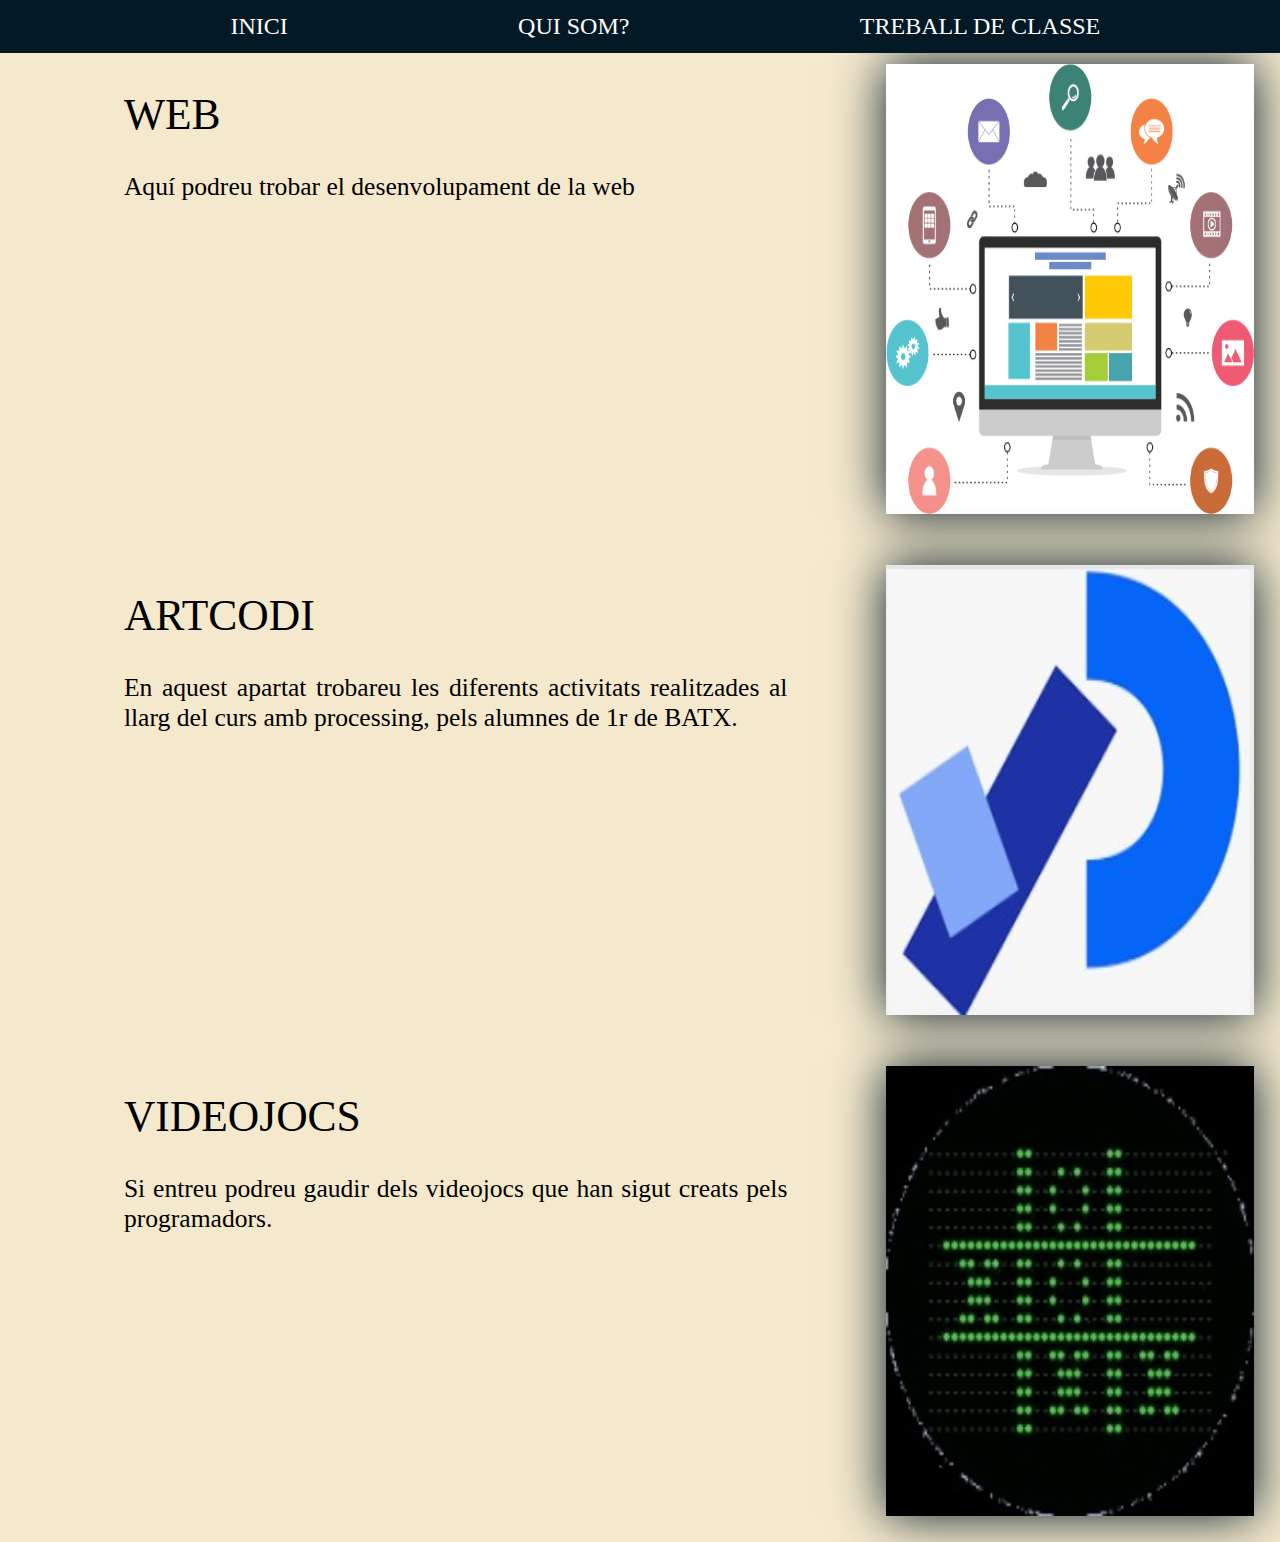
<file: treball.html>
<!DOCTYPE html>
<html lang="en">
<head>
    <meta charset="UTF-8">
    <meta http-equiv="X-UA-Compatible" content="IE=edge">
    <meta name="viewport" content="width=device-width, initial-scale=1.0">
    <link rel="stylesheet" href="style/style.css">
    <script src="java.js"></script>
    <title>🏗️TREBALL🏗️</title>
</head>
<body>
<!--------------------------------------------------------------------------------------------------------------------------------------->
<!--------------------------------------------------------------------------------------------------------------------------------------->
<ul class="nav">

    <li><a href="index.html">INICI</a></li>
  
    <li><a href="qui_som">QUI SOM?</a></li>
  
    <li><a href="treball.html">TREBALL DE CLASSE</a>
      <ul>
      <li><a href="web.html">WEB</a></li>
      <li><a href="arcodi.html">ARTCODI</a></li>
      <li><a href="videojocs.html">VIDEOJOCS</a></li>
      </ul>
    </li>
  
  </ul>
<!--------------------------------------------------------------------------------------------------------------------------------------->
<!--------------------------------------------------------------------------------------------------------------------------------------->
<div class="TREBALL-0">

    <div class="WEB-0">
        <div class="WEB-TEXT">
            <div class="WEB-CAP">
                <p>WEB</p>
            </div>

            <p>Aquí podreu trobar el desenvolupament de la web</p>
        </div>

        <div class="WEB-IMATGE">
            <a href="web.html"><img id="WEB-I" src="treball.1.jpg"></a>
        </div>
    </div>

    <div class="ARTCODI-0">
        <div class="ARTCODI-TEXT">
            <div class="ARTCODI-CAP">
                <p>ARTCODI</p>
            </div>

            <p>En aquest apartat trobareu les diferents activitats realitzades al llarg del curs amb processing, pels alumnes de 1r de BATX.</p>
        </div>

        <div class="ARTCODI-IMATGE">
            <a href="arcodi.html"><img id="ARTCODI-I" src="treball.2.jpg"></a>
        </div>
    </div>

    <div class="VIDEOJOCS-0">
        <div class="VIDEOJOCS-TEXT">
            <div class="VIDEOJOCS-CAP">
                <p>VIDEOJOCS</p>
            </div>

            <p>Si entreu podreu gaudir dels videojocs que han sigut creats pels programadors.</p>
        </div>

        <div class="VIDEOJOCS-IMATGE">
            <a href="videojocs.html"><img id="VIDEOJOCS-I" src="treball.3.jpg"></a>
        </div>
    </div>

</div>
<!--------------------------------------------------------------------------------------------------------------------------------------->
<!--------------------------------------------------------------------------------------------------------------------------------------->
</body>
</html>
</file>
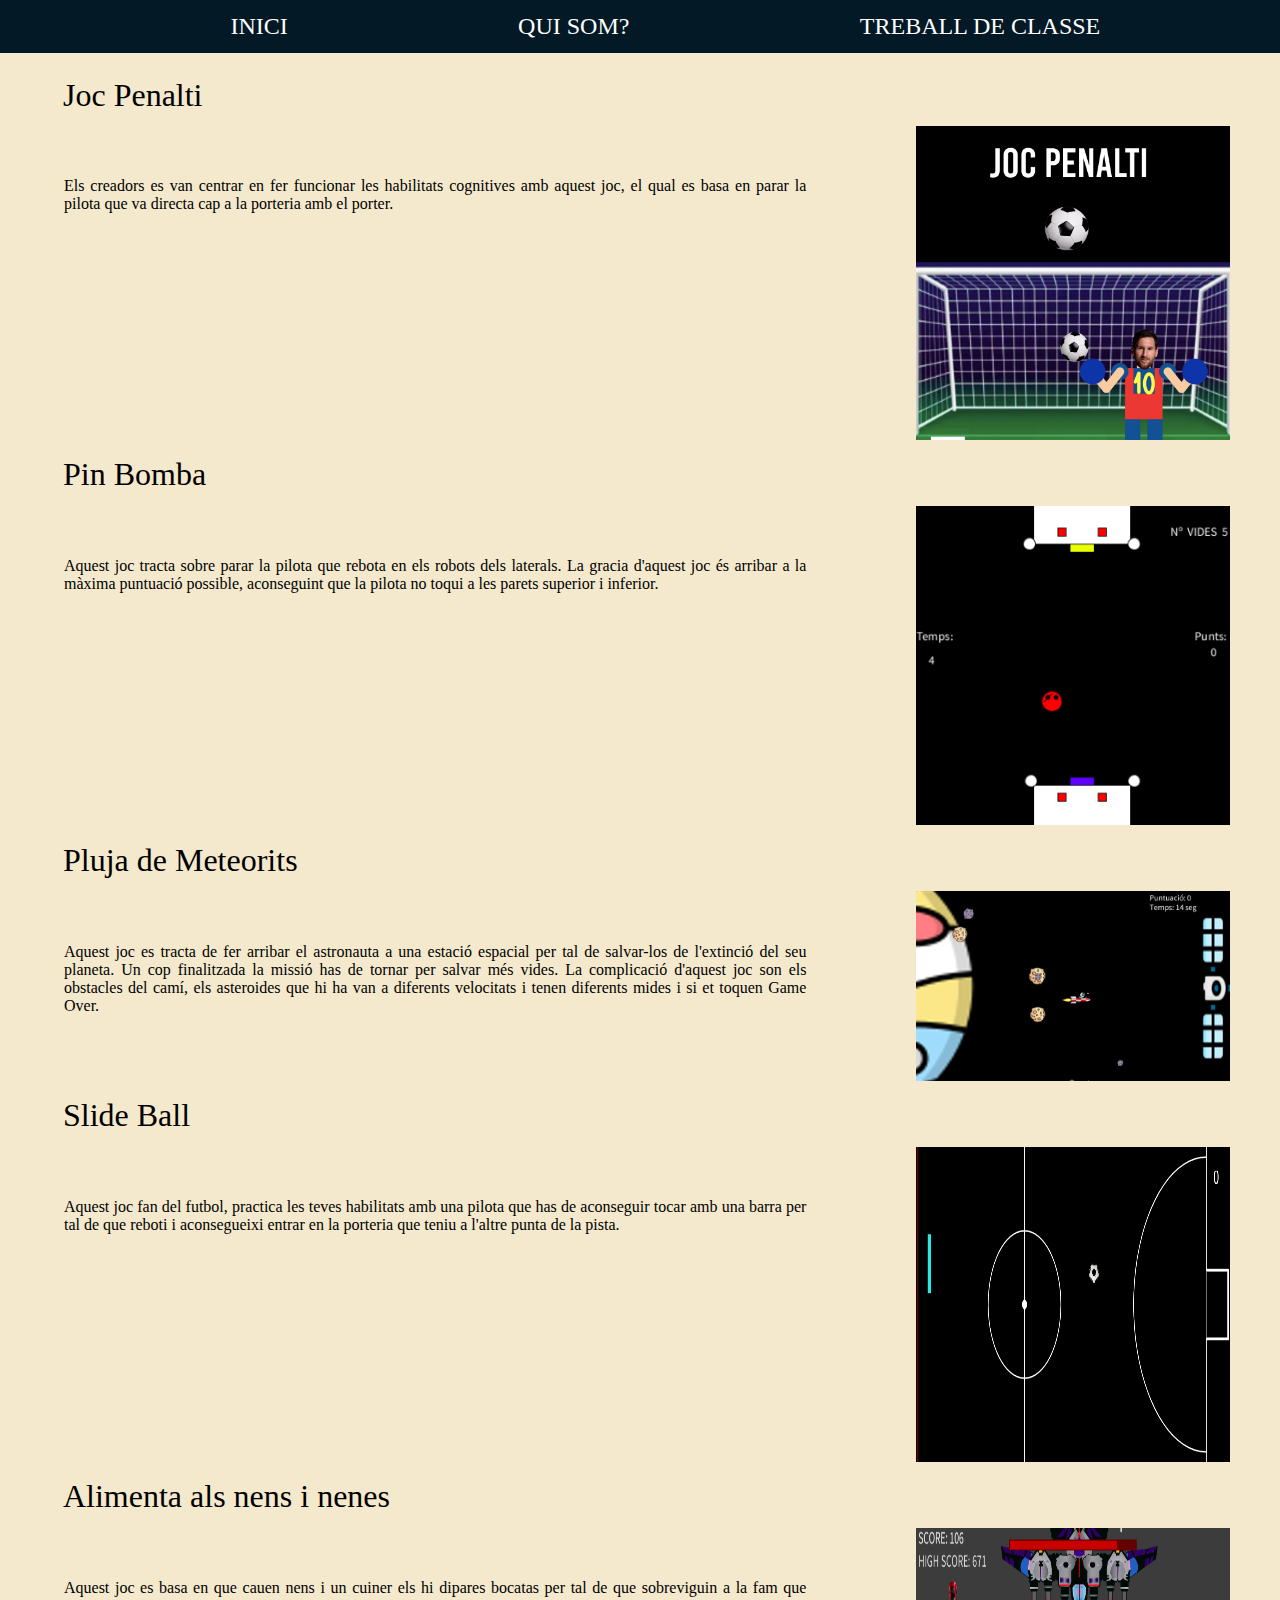
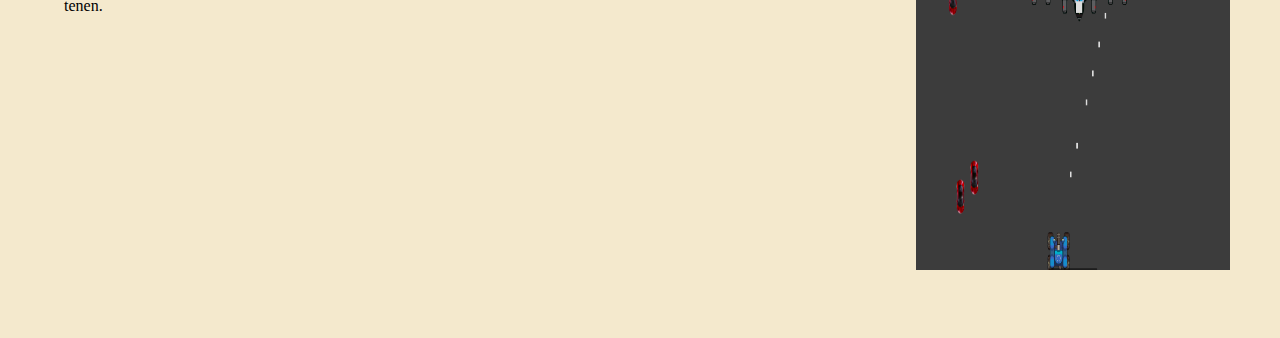
<file: videojocs.html>
<!DOCTYPE html>
<html lang="en">
<head>
    <meta charset="UTF-8">
    <meta http-equiv="X-UA-Compatible" content="IE=edge">
    <meta name="viewport" content="width=device-width, initial-scale=1.0">
    <link rel="stylesheet" href="style/style.css">
    <script src="java.js"></script>
    <title>👾VIDEOJOCS👾</title>
</head>
<body>
<!--------------------------------------------------------------------------------------------------------------------------------------->
<!--------------------------------------------------------------------------------------------------------------------------------------->
<ul class="nav">

    <li><a href="index.html">INICI</a></li>
  
    <li><a href="qui_som">QUI SOM?</a></li>
  
    <li><a href="treball.html">TREBALL DE CLASSE</a>
      <ul>
      <li><a href="web.html">WEB</a></li>
      <li><a href="arcodi.html">ARTCODI</a></li>
      <li><a href="videojocs.html">VIDEOJOCS</a></li>
      </ul>
    </li>
  
  </ul>
<!--------------------------------------------------------------------------------------------------------------------------------------->
<!--------------------------------------------------------------------------------------------------------------------------------------->
<section class="VIDEOJOCS">

  <div class="VIDEOJOC-CAP-1">
    <p>Joc Penalti</p>
  </div>
  <div class="VIDEOJOC-1">
    <p>Els creadors es van centrar en fer funcionar les habilitats cognitives amb aquest joc, el qual es basa en parar la pilota que va directa cap a la porteria amb el porter.</p>
  </div>
  <div class="IMATGE-VIDEOJOC-1">
  <a href="" target="_blank"><img id="JOC-1" src="Joc Penalti.png"></a>
  </div>

  <div class="VIDEOJOC-CAP-2">
    <p>Pin Bomba</p>
  </div>
  <div class="VIDEOJOC-2">
    <p>Aquest joc tracta sobre parar la pilota que rebota en els robots dels laterals. La gracia d'aquest joc és arribar a la màxima puntuació possible, aconseguint que la pilota no toqui a les parets superior i inferior.</p>
  </div>
  <div class="IMATGE-VIDEOJOC-2">
  <a href="" target="_blank"><img id="JOC-2" src="Pin Bomba.jpg"></a>
  </div>

  <div class="VIDEOJOC-CAP-3">
    <p>Pluja de Meteorits</p>
  </div>
  <div class="VIDEOJOC-3">
    <p>Aquest joc es tracta de fer arribar el astronauta a una estació espacial per tal de salvar-los de l'extinció del seu planeta. Un cop finalitzada la missió has de tornar per salvar més vides. La complicació d'aquest joc son els obstacles del camí, els asteroides que hi ha van a diferents velocitats i tenen diferents mides i si et toquen Game Over.</p>
  </div>
  <div class="IMATGE-VIDEOJOC-3">
  <a href="" target="_blank"><img id="JOC-3" src="Pluja de Meteorits.png"></a>
  </div>

  <div class="VIDEOJOC-CAP-4">
    <p>Slide Ball</p>
  </div>
  <div class="VIDEOJOC-4">
    <p>Aquest joc fan del futbol, practica les teves habilitats amb una pilota que has de aconseguir tocar amb una barra per tal de que reboti i aconsegueixi entrar en la porteria que teniu a l'altre punta de la pista.</p>
  </div>
  <div class="IMATGE-VIDEOJOC-4">
  <a href="" target="_blank"><img id="JOC-4" src="Slide Ball.png"></a>
  </div>

  <div class="VIDEOJOC-CAP-5">
    <p>Alimenta als nens i nenes</p>
  </div>
  <div class="VIDEOJOC-5">
    <p> Aquest joc es basa en que cauen nens i un cuiner els hi dipares bocatas per tal de que sobreviguin a la fam que tenen.</p>
  </div>
  <div class="IMATGE-VIDEOJOC-6">
  <a href="" target="_blank"><img id="JOC-5" src="Tank Simulator.png"></a>
  </div>

</section> 
<!--------------------------------------------------------------------------------------------------------------------------------------->
<!--------------------------------------------------------------------------------------------------------------------------------------->
</body>
</html>
</file>
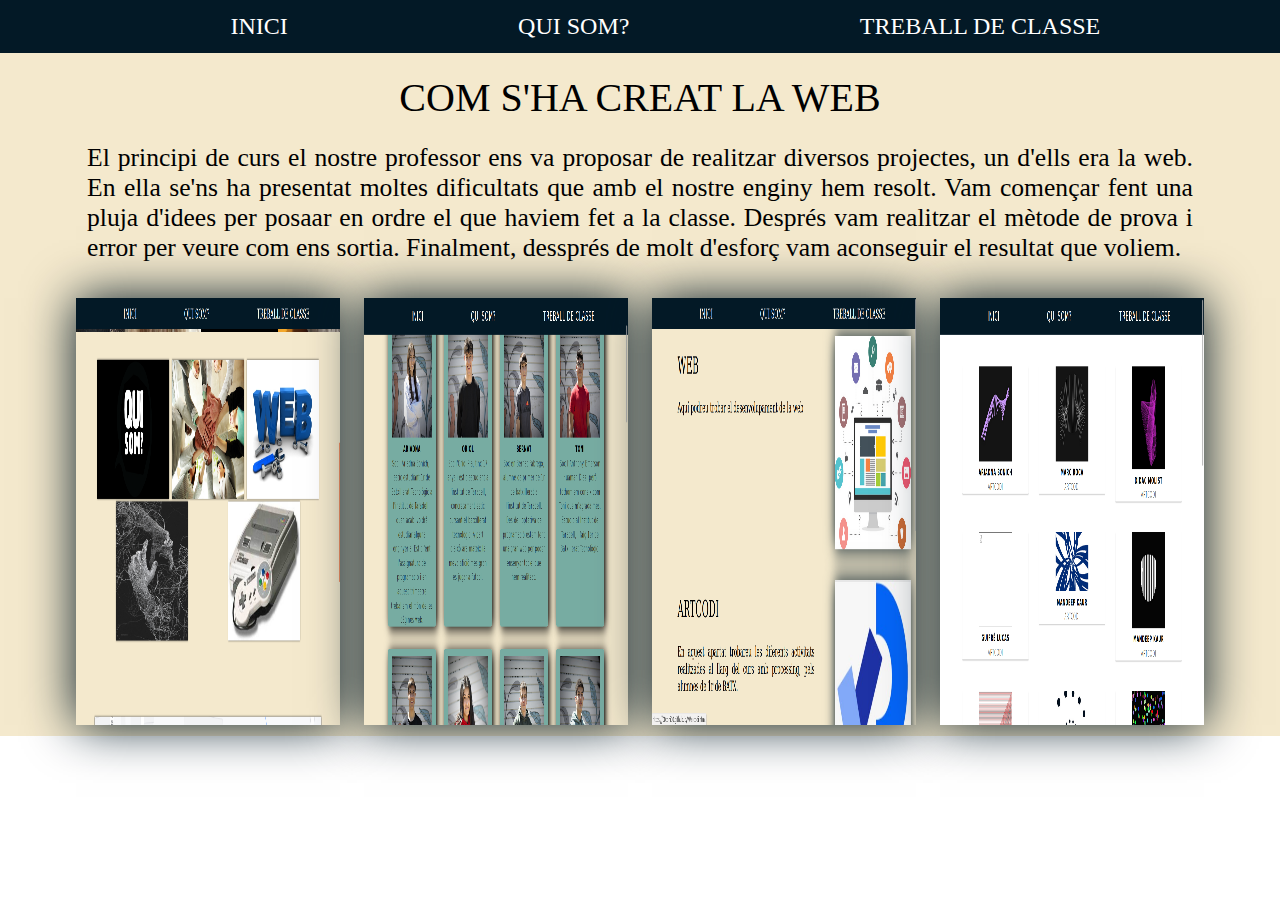
<file: web.html>
<!DOCTYPE html>
<html lang="en">
<head>
    <meta charset="UTF-8">
    <meta http-equiv="X-UA-Compatible" content="IE=edge">
    <meta name="viewport" content="width=device-width, initial-scale=1.0">
    <link rel="stylesheet" href="style/style.css">
    <script src="java.js"></script>
    <title>📲WEB📲</title>
</head>
<body>
<!--------------------------------------------------------------------------------------------------------------------------------------->
<!--------------------------------------------------------------------------------------------------------------------------------------->
<ul class="nav">

    <li><a href="index.html">INICI</a></li>
  
    <li><a href="qui_som">QUI SOM?</a></li>
  
    <li><a href="treball.html">TREBALL DE CLASSE</a>
      <ul>
      <li><a href="web.html">WEB</a></li>
      <li><a href="arcodi.html">ARTCODI</a></li>
      <li><a href="videojocs.html">VIDEOJOCS</a></li>
      </ul>
    </li>
  
  </ul>
<!--------------------------------------------------------------------------------------------------------------------------------------->
<!--------------------------------------------------------------------------------------------------------------------------------------->
<div class="WEB-P">
  
  <div class="WEB-WEB">
    <div class="WEB-WEB-CAP">
      <p>COM S'HA CREAT LA WEB</p>
    </div>
    
    <div class="WEB-WEB-TEXT">
      <p>El principi de curs el nostre professor ens va proposar de realitzar diversos projectes, un d'ells era la web. En ella se'ns ha presentat moltes dificultats que amb el nostre enginy hem resolt. Vam començar fent una pluja d'idees per posaar en ordre el que haviem fet a la classe. Després vam realitzar el mètode de prova i error per veure com ens sortia. Finalment, dessprés de molt d'esforç vam aconseguir el resultat que voliem. </p>
    </div>

  </div>

  <div class="WEB-IMAT">

    <div class="WEB-IMATGE-I">
      <img id="WEB-WEB-I" src="web.0.png">
    </div>
    <div class="WEB-IMATGE-II">
      <img id="WEB-WEB-II" src="web.1.png">
    </div>
    <div class="WEB-IMATGE-III">
      <img id="WEB-WEB-III" src="web.2.png">
    </div>
    <div class="WEB-IMATGE-IV">
      <img id="WEB-WEB-IV" src="web.3.png">
    </div>

  </div>

</div>

  

</div>
<!--------------------------------------------------------------------------------------------------------------------------------------->
<!--------------------------------------------------------------------------------------------------------------------------------------->
</body>
</html>
</file>
<file: style/style.css>
/*------------------------------------------------------------------------------------------------*/
/*------------------------------------------------------------------------------------------------*/
/*------------------------------------------------------------------------------------------------*/
*
{
  margin: 0;
  padding: 0;
  box-sizing: border-box;
}
main 
{
  margin-top: 4%;
}
/*------------------------------------------------------------------------------------------------*/
/*------------------------------------------------------------------------------------------------*/
/*------------------------------------------------------------------------------------------------*/



/*------------------------------------------------------------------------------------------------*/
/*------------------------------------------------------------------------------------------------*/
/*------------------------------------------------------------------------------------------------*/
.nav
{
  position: fixed;
  top: 0;
  left: 0;
  width: 100%;
  background-color: #031926;
  margin: 0;
  padding: 0;
  list-style: none;
  z-index: 9999;
  padding-top: 1%;
  padding-block-end: 1%;
}
ul, ol
{
  list-style: none;
}

.nav li a
{
  background-color: #031926;
  color: #fff;
  text-decoration: none;
  display: block;
  font-size: 150%;
}
.nav li a:hover
{
  background-color: #9DBEBB;
}

.nav > li
{
  float: left;
  padding-left: 18%;
}

.nav li ul
{
  display: none;
  position: absolute;
  min-width: 140px;
}

.nav li:hover > ul
{
  display: block;
}

.nav li ul li
{
  position: relative;
}

.nav li ul li ul
{
  right: -140px;
  top: 0px;
}
/*------------------------------------------------------------------------------------------------*/
/*------------------------------------------------------------------------------------------------*/
.sliderPrime
{
  height: 95vh;
  display: flex;
  flex-direction: column;
  align-items: center;
  justify-content: center;
  background-color: #000;
}
.slider
{
  width: 100%;
  height: 100%;
  overflow: hidden;
}
.slides
{
  width: 500%;
  height: 100%;
  display: flex;
}
.slides input
{
  display: none;
}
.slide
{
  width: 20%;
  transition: 2s;
}
#slider-Problema
{
  padding-left: 16%;
}
.slide img
{
  width: 100%;
  height: 100%;
  object-fit: contain;
}
.nav-manual
{
  position: absolute;
  width: 100%;
  margin-top: -40px;
  display: flex;
  justify-content: center;
}
.manual-btn
{
  border: 10px solid #d9eaec;
  padding: 0px;
  cursor: pointer;
  transition: 1s;
  border-radius: 30px;
}
.manual-btn:not(:last-child)
{
  margin-right: 100px;
}
.manual-btn:hover
{
  background-color: #e5e5e5;
}
#radio1:checked ~ .first
{
  margin-left: 0;
}
#radio2:checked ~ .first
{
  margin-left: -20%;
}
#radio3:checked ~ .first
{
  margin-left: -40%;
}
#radio4:checked ~ .first
{
  margin-left: -60%;
}
#radio5:checked ~ .first
{
  margin-left: -80%;
}
#radio6:checked ~ .first
{
  margin-left: -100%;
}
.nav-auto
{
  position: absolute;
  display: flex;
  width: 1000px;
  justify-content: center;
  margin-top: 460px;
}
.nav-auto div
{
  border: 0px solid #e5e5e5;
  padding: 0px;
  border-radius: 0px;
  transition: 1s;
}
.nav-auto div:not(:last-child)
{
  margin-right: 0px;
}
#radio1:checked ~ .nav-auto .auto-btn1
{
  background-color: #e5e5e5;
}
#radio2:checked ~ .nav-auto .auto-btn2
{
  background-color: #e5e5e5;
}
#radio3:checked ~ .nav-auto .auto-btn3
{
  background-color: #e5e5e5;
}
#radio4:checked ~ .nav-auto .auto-btn4
{
  background-color: #e5e5e5;
}
#radio5:checked ~ .nav-auto .auto-btn5
{
  background-color: #e5e5e5;
}
#radio6:checked ~ .nav-auto .auto-btn6
{
  background-color: #e5e5e5;
}
/*------------------------------------------------------------------------------------------------*/
/*------------------------------------------------------------------------------------------------*/
.image-section
{
  display: block;
  display: flex;
  background-color: #F4E9CD;
  padding: 50px;
  padding-right: 0px;
  padding-left: 0px;
}
.galeria
{
  font-family: 'open sans';
}
.galeria h1
{
  text-align: center;
  margin: 20px 0 15px 0;
  font-weight: 300;
}
.contenedor-imagenes
{
  display: flex;
  width: 85%;
  margin: auto;
  justify-content: space-around;
  flex-wrap: wrap;
  border-radius: 3px;
}
.contenedor-imagenes .imagen
{
  width: 32%;
  position: relative;
  height: 250px;
  margin-bottom: 5px;
  box-shadow: 0px 0px 3px 0px rgba(0,0,0,.75);
  background: black;
  margin-top: 10%;
}
.imagen img
{
  width: 100%;
  height: 100%;
}

.overlay h2
{ 
  color: #031926;
  font-weight: 300%;
  font-size: 30px;
  position: absolute;
  top: 50%;
  left: 50%;
  text-align: center;
  transform: translate(-50%,-50%);
  padding-top: 84%;
}
.imagen:hover .overlay
{
  height: 100%;
  cursor: pointer;
}
@media  screen and (max-width: 1000px)        /*MODIFICAR I POSAR-LO AL FINAL*/
{
  .contenedor-imagenes
  {
    width: 95%;
    padding: 30px;
  }
}

@media screen and( max-width:700px)         /*MODIFICAR I POSAR-LO AL FINAL*/
{
  .contenedor-imagenes
  {
    width: 90%;
    padding: 30px;
  }
  .contenedor-imagenes .imagen
  {
    width: 48%;
    padding: 30px;
  }
  
}

@media screen and( max-width:450px)        /*MODIFICAR I POSAR-LO AL FINAL*/
{
  h1
  {
    font-size: 22px;
  }
  .contenedor-imagenes
  {
    width: 98%;
    padding: 30px;
  }
  .contenedor-imagenes .imagen
  {
    width: 80%;
    padding: 30px;
  }  
}
/*------------------------------------------------------------------------------------------------*/
/*------------------------------------------------------------------------------------------------*/
.UBICACIÓ
{
  background-color: #F4E9CD;
  padding-top: 18%;
  flex-direction: column;
  justify-content: center;
  align-items: center;
  display: flex;
  padding-top: 6%;
  padding-block-end: 4%;
}

.contenedor 
{
  width: 86%;
}
.contenedor #imatge-institut
{
  width: 100%;
  height: 100%;
  box-shadow: 0px 0px 3px 0px rgba(0,0,0,.75);
}

.caixa-institut 
{
  display: flex;
  flex-direction: column;
  text-align: center;
  padding-top: 5%;
  font-size: 242%;
}
/*------------------------------------------------------------------------------------------------*/
/*------------------------------------------------------------------------------------------------*/
/*------------------------------------------------------------------------------------------------*/



/*------------------------------------------------------------------------------------------------*/
/*------------------------------------------------------------------------------------------------*/
/*------------------------------------------------------------------------------------------------*/
.VIDEOJOCS
{
  padding-top: 5%;
  padding-block-end: 5%;
  padding-left: 1%;
  padding-right: 1%;
  background: #F4E9CD;
}

.VIDEOJOC-CAP-1
{
  font-size: 200%;
  padding-top: 1%;
  padding-block-end: 1%;
  padding-left: 4%;
}
.VIDEOJOC-CAP-2
{
  font-size: 200%;
  padding-top: 1%;
  padding-block-end: 1%;
  padding-left: 4%;
}
.VIDEOJOC-CAP-3
{
  font-size: 200%;
  padding-top: 1%;
  padding-block-end: 1%;
  padding-left: 4%;
}
.VIDEOJOC-CAP-4
{
  font-size: 200%;
  padding-top: 1%;
  padding-block-end: 1%;
  padding-left: 4%;
}
.VIDEOJOC-CAP-5
{
  font-size: 200%;
  padding-top: 1%;
  padding-block-end: 1%;
  padding-left: 4%;
}

.VIDEOJOC-1
{
  position: absolute;
  text-align: justify;
  width: 66%;
  padding-left: 4%;
  padding-right: 4%;
  padding-top: 4%;
}
.VIDEOJOC-2
{
  position: absolute;
  text-align: justify;
  width: 66%;
  padding-left: 4%;
  padding-right: 4%;
  padding-top: 4%;
}
.VIDEOJOC-3
{
  position: absolute;
  text-align: justify;
  width: 66%;
  padding-left: 4%;
  padding-right: 4%;
  padding-top: 4%;
}
.VIDEOJOC-4
{
  position: absolute;
  text-align: justify;
  width: 66%;
  padding-left: 4%;
  padding-right: 4%;
  padding-top: 4%;
}
.VIDEOJOC-5
{
  position: absolute;
  text-align: justify;
  width: 66%;
  padding-left: 4%;
  padding-right: 4%;
  padding-top: 4%;
}

#JOC-1
{
  padding-left: 72%;
  width: 97%;
}
#JOC-2
{
  padding-left: 72%;
  width: 97%;
}
#JOC-3
{
  padding-left: 72%;
  width: 97%;
}
#JOC-4
{
  padding-left: 72%;
  width: 97%;
  height: 35vh;
}
#JOC-5
{
  padding-left: 72%;
  width: 97%;
  height: 38vh;
}
/*------------------------------------------------------------------------------------------------*/
/*------------------------------------------------------------------------------------------------*/
/*------------------------------------------------------------------------------------------------*/
.title
{
  text-align: center;
  font-size: 40px;
  color:#77ACA2;
  margin-top: 100px;
  font-weight: 100;
}
.container
{
  width: 100%;
  max-width: 1200px;
  height: 500px;
  display: flex;
  flex-wrap: wrap;
  justify-content: center;
  margin: auto;
  padding-top: 2%;
}
.container .card
{
  width: 250px;
  border-radius: 8px;
  box-shadow: 7px 4px 25px rgb(0, 0, 0);
  overflow: hidden;
  margin: 20px;
  text-align: center;
  transition: all 0.25s;
  background-color: #77ACA2;
}
.container .card:hover
{
  transform: translateY(-15px);
  box-shadow: 0 12px 16px rgba(0,0,0,0.2);

}
.container .card img
{
  padding-top: 5%;
  height: 220px;
}
.container .card h1
{
  font-weight: 600;
}
.container .card p
{
  padding: 0 1rem;
  font-size: 16px;
  font-weight: 300;
}
.container .card a 
{
  font-weight: 500;
  text-decoration: none;
  color:#3498db;
}
/*------------------------------------------------------------------------------------------------*/
/*------------------------------------------------------------------------------------------------*/
/*------------------------------------------------------------------------------------------------*/



/*------------------------------------------------------------------------------------------------*/
/*------------------------------------------------------------------------------------------------*/
/*------------------------------------------------------------------------------------------------*/
.TREBALL-0
{
  width: 100%;
  background-color: #F4E9CD;
  padding-top: 3%;
}

.WEB-0
{
  display: flex;
  padding: 2%;
}
.WEB-TEXT
{
  text-align: justify;
  width: 70%;
  height: 10%;
  padding-top: 2%;
  padding-left: 8%;
  padding-right: 8%;
  padding-block-end: 2%;
  font-size: 160%;
}
.WEB-CAP
{
  font-size: 170%;
  padding-block-end: 5%;
}
.WEB-IMATGE
{
  width: 30%;
  height: 50vh;
  cursor: pointer;
} 
.WEB-IMATGE #WEB-I
{
  width: 100%;
  height: 100%;
  box-shadow: 0px 0 48px rgb(3, 25, 38);
}

.ARTCODI-0
{
  display: flex;
  padding: 2%;
}
.ARTCODI-TEXT
{
  text-align: justify;
  width: 70%;
  height: 10%;
  padding-top: 2%;
  padding-left: 8%;
  padding-right: 8%;
  padding-block-end: 2%;
  font-size: 160%;
}
.ARTCODI-CAP
{
  font-size: 170%;
  padding-block-end: 5%;
}
.ARTCODI-IMATGE
{
  width: 30%;
  height: 50vh;
  cursor: pointer;
}
.ARTCODI-IMATGE #ARTCODI-I
{
  width: 100%;
  height: 100%;
  box-shadow: 0px 0 48px rgb(3, 25, 38);
}

.VIDEOJOCS-0
{
  display: flex;
  padding: 2%;
}
.VIDEOJOCS-TEXT
{
  text-align: justify;
  width: 70%;
  height: 10%;
  padding-top: 2%;
  padding-left: 8%;
  padding-right: 8%;
  padding-block-end: 2%;
  font-size: 160%;
}
.VIDEOJOCS-CAP
{
  font-size: 170%;
  padding-block-end: 5%;
}
.VIDEOJOCS-IMATGE
{
  width: 30%;
  height: 50vh;
  cursor: pointer;
}
.VIDEOJOCS-IMATGE #VIDEOJOCS-I
{
  width: 100%;
  height: 100%;
  box-shadow: 0px 0 48px rgb(3, 25, 38);
}
/*------------------------------------------------------------------------------------------------*/
/*------------------------------------------------------------------------------------------------*/
/*------------------------------------------------------------------------------------------------*/



/*------------------------------------------------------------------------------------------------*/
/*------------------------------------------------------------------------------------------------*/
/*------------------------------------------------------------------------------------------------*/
.WEB-P
{
  width: 100%;
  background-color: #F4E9CD;
  padding-top: 4%;
  padding-left: 5%;
  padding-right: 5%;
}

.WEB-WEB 
{
  padding: 2%;
  display: flex;
  flex-direction: column;
  justify-content: center;
  align-items: center;
  width: 100%;
}
.WEB-WEB .WEB-WEB-CAP
{
  text-align: center;
  font-size: 250%;
}
.WEB-WEB .WEB-WEB-TEXT
{
  text-align: justify;
  padding-top: 2%;
  font-size: 160%;
}

.WEB-IMAT
{
  display: flex;
  width: 100%;
}

.WEB-IMAT .WEB-IMATGE-I
{
  width: 50%;
  padding: 1%;
}
.WEB-IMAT .WEB-IMATGE-I #WEB-WEB-I
{
  width: 100%;
  height: 100%;
  box-shadow: 0px 0 48px rgb(3, 25, 38);
}

.WEB-IMAT .WEB-IMATGE-II
{
  width: 50%;
  height: 50vh;
  padding:1%;
}
.WEB-IMAT .WEB-IMATGE-II #WEB-WEB-II
{
  width: 100%;
  height: 100%;
  box-shadow: 0px 0 48px rgb(3, 25, 38);
}

.WEB-IMAT .WEB-IMATGE-III
{
  width: 50%;
  height: 50vh;
  padding:1%
}
.WEB-IMAT .WEB-IMATGE-III #WEB-WEB-III
{
  width: 100%;
  height: 100%;
  box-shadow: 0px 0 48px rgb(3, 25, 38);
}

.WEB-IMAT .WEB-IMATGE-IV
{
  width: 50%;
  height: 50vh;
  padding:1%
}
.WEB-IMAT .WEB-IMATGE-IV #WEB-WEB-IV
{
  width: 100%;
  height: 100%;
  box-shadow: 0px 0 48px rgb(3, 25, 38);
}
/*------------------------------------------------------------------------------------------------*/
/*------------------------------------------------------------------------------------------------*/
/*------------------------------------------------------------------------------------------------*/
</file>
